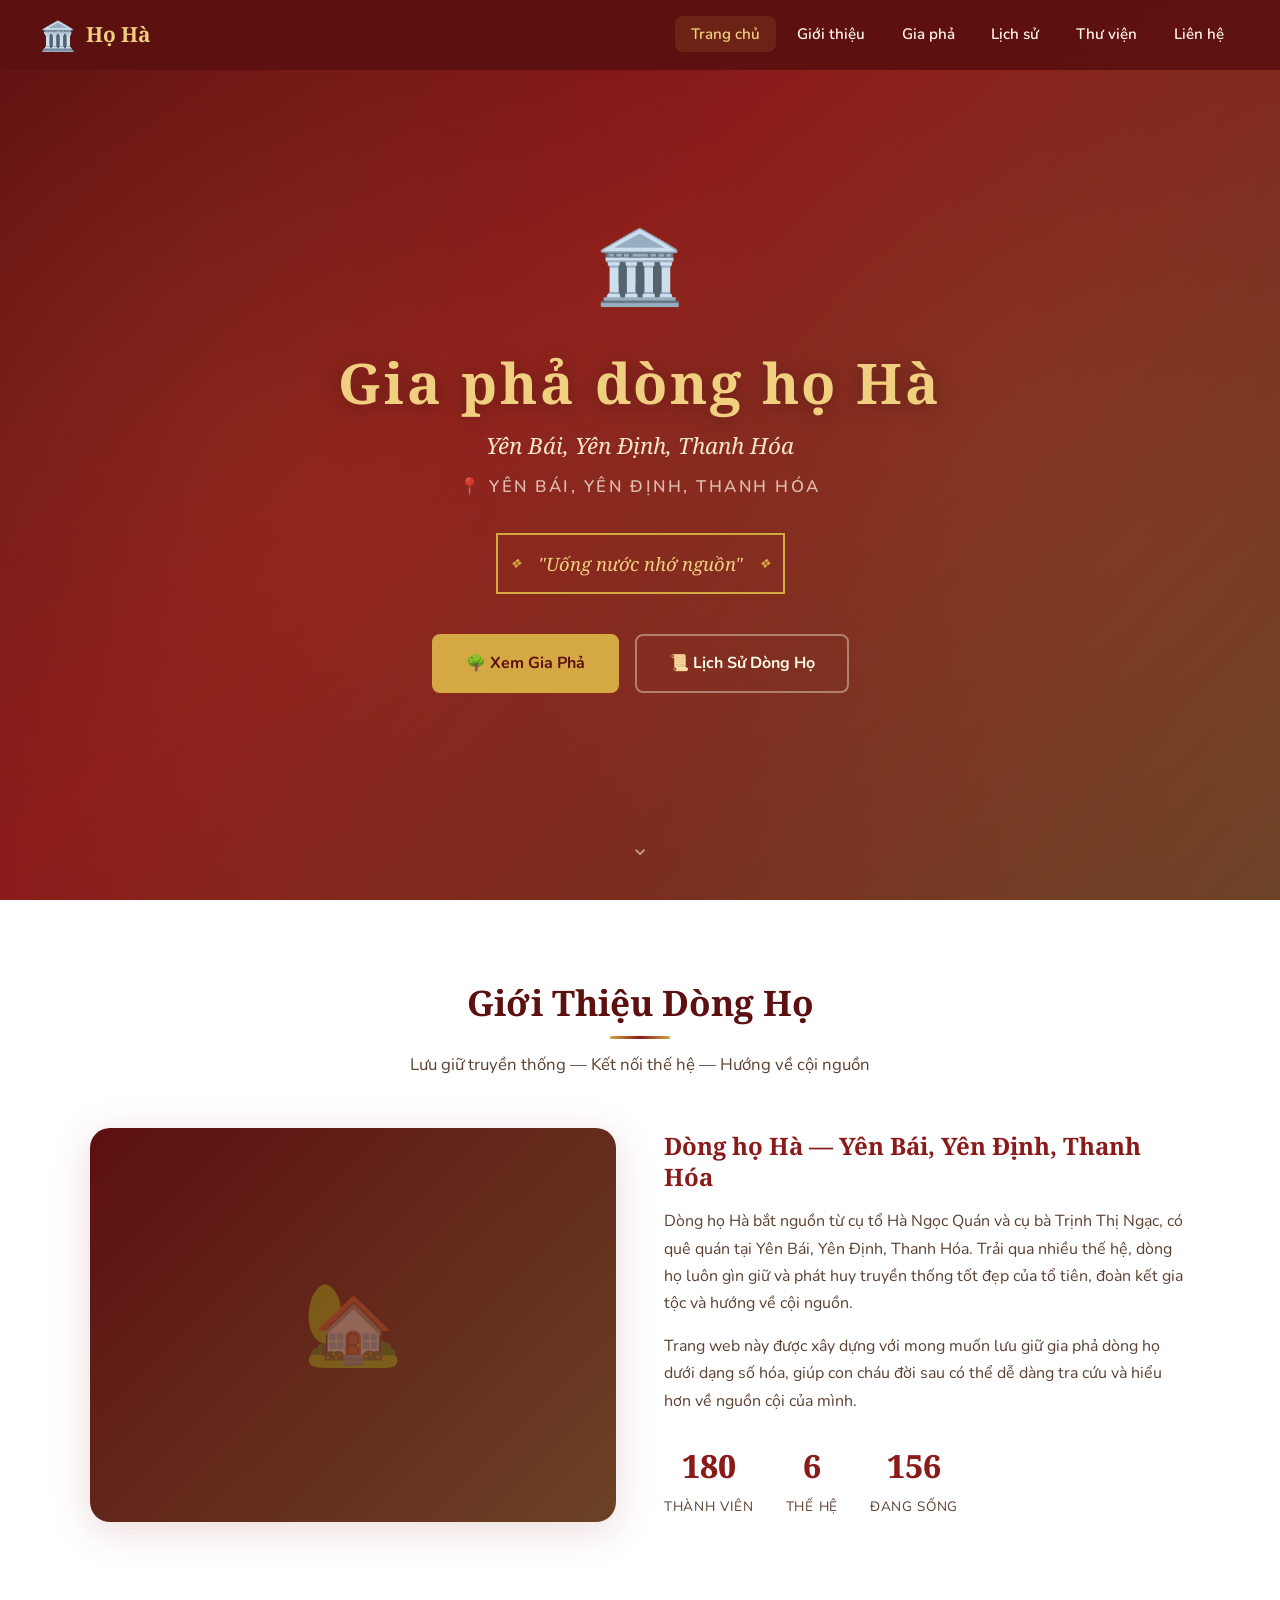
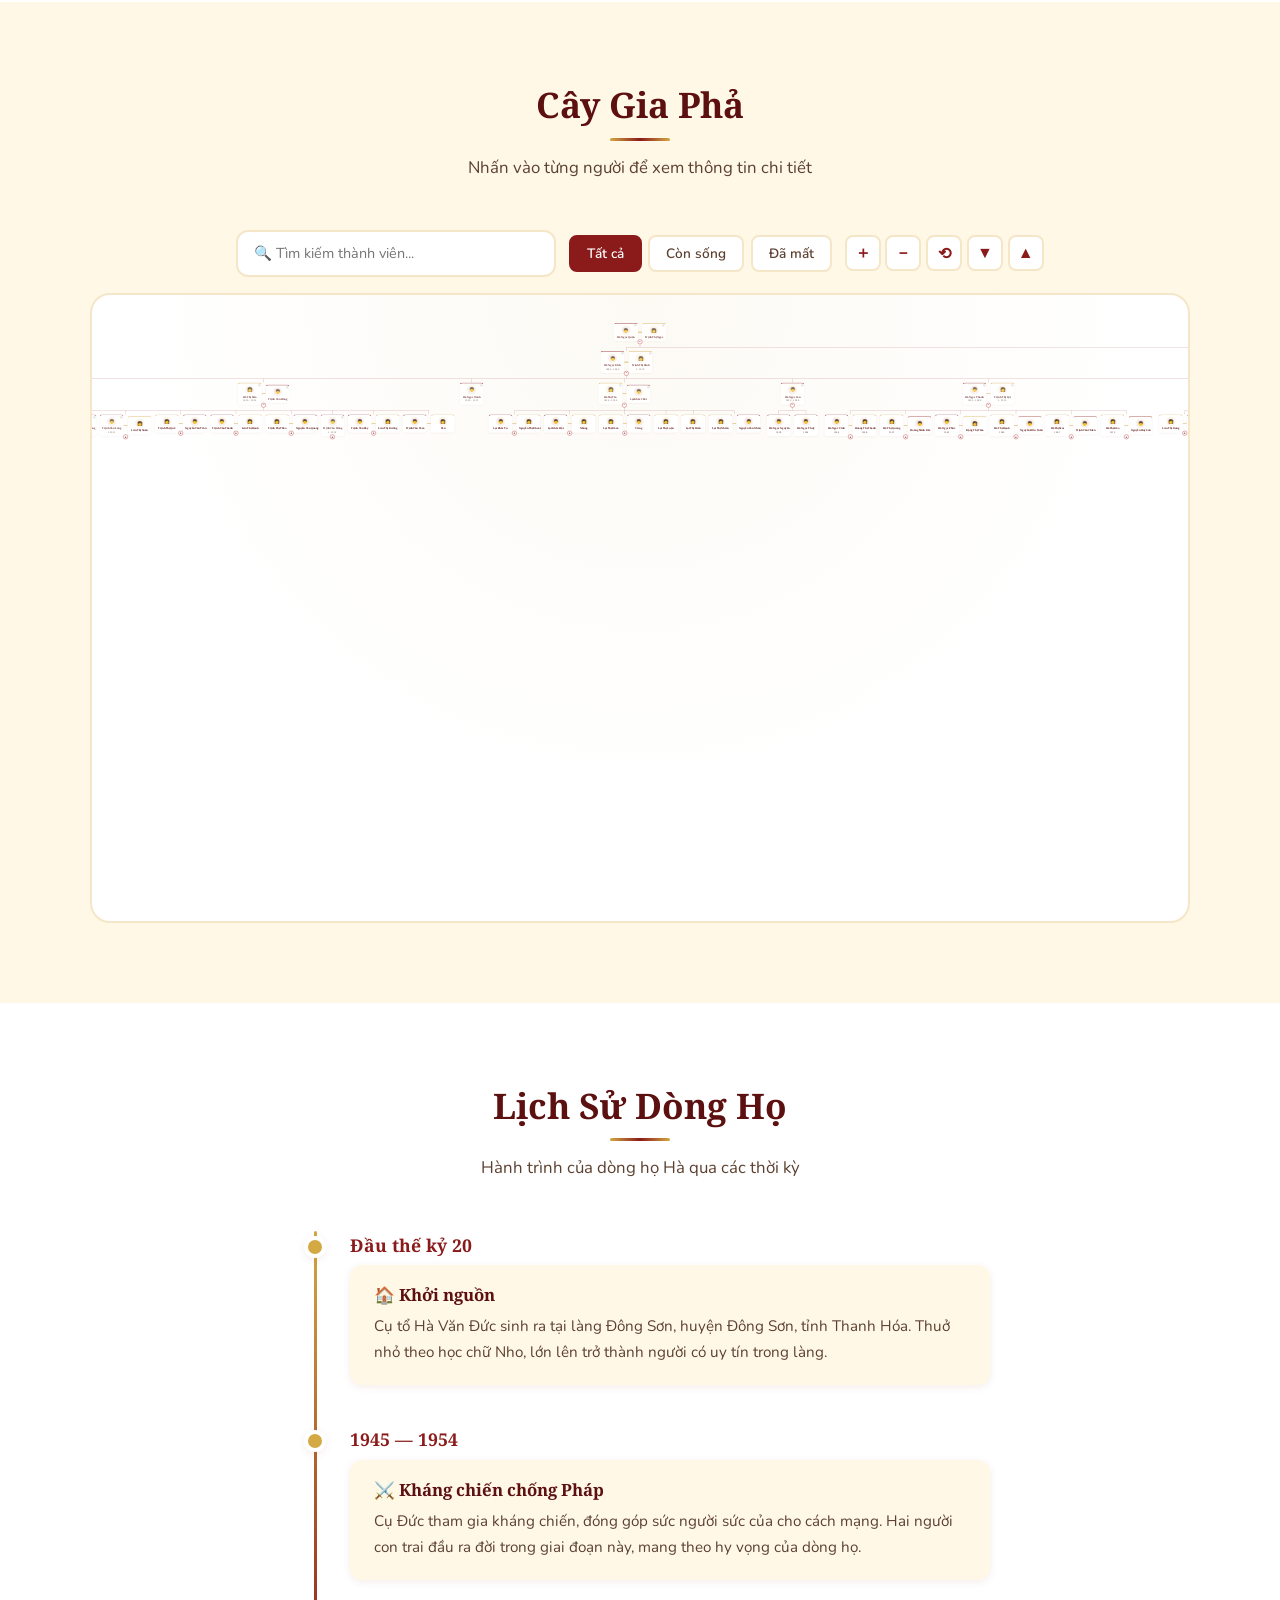
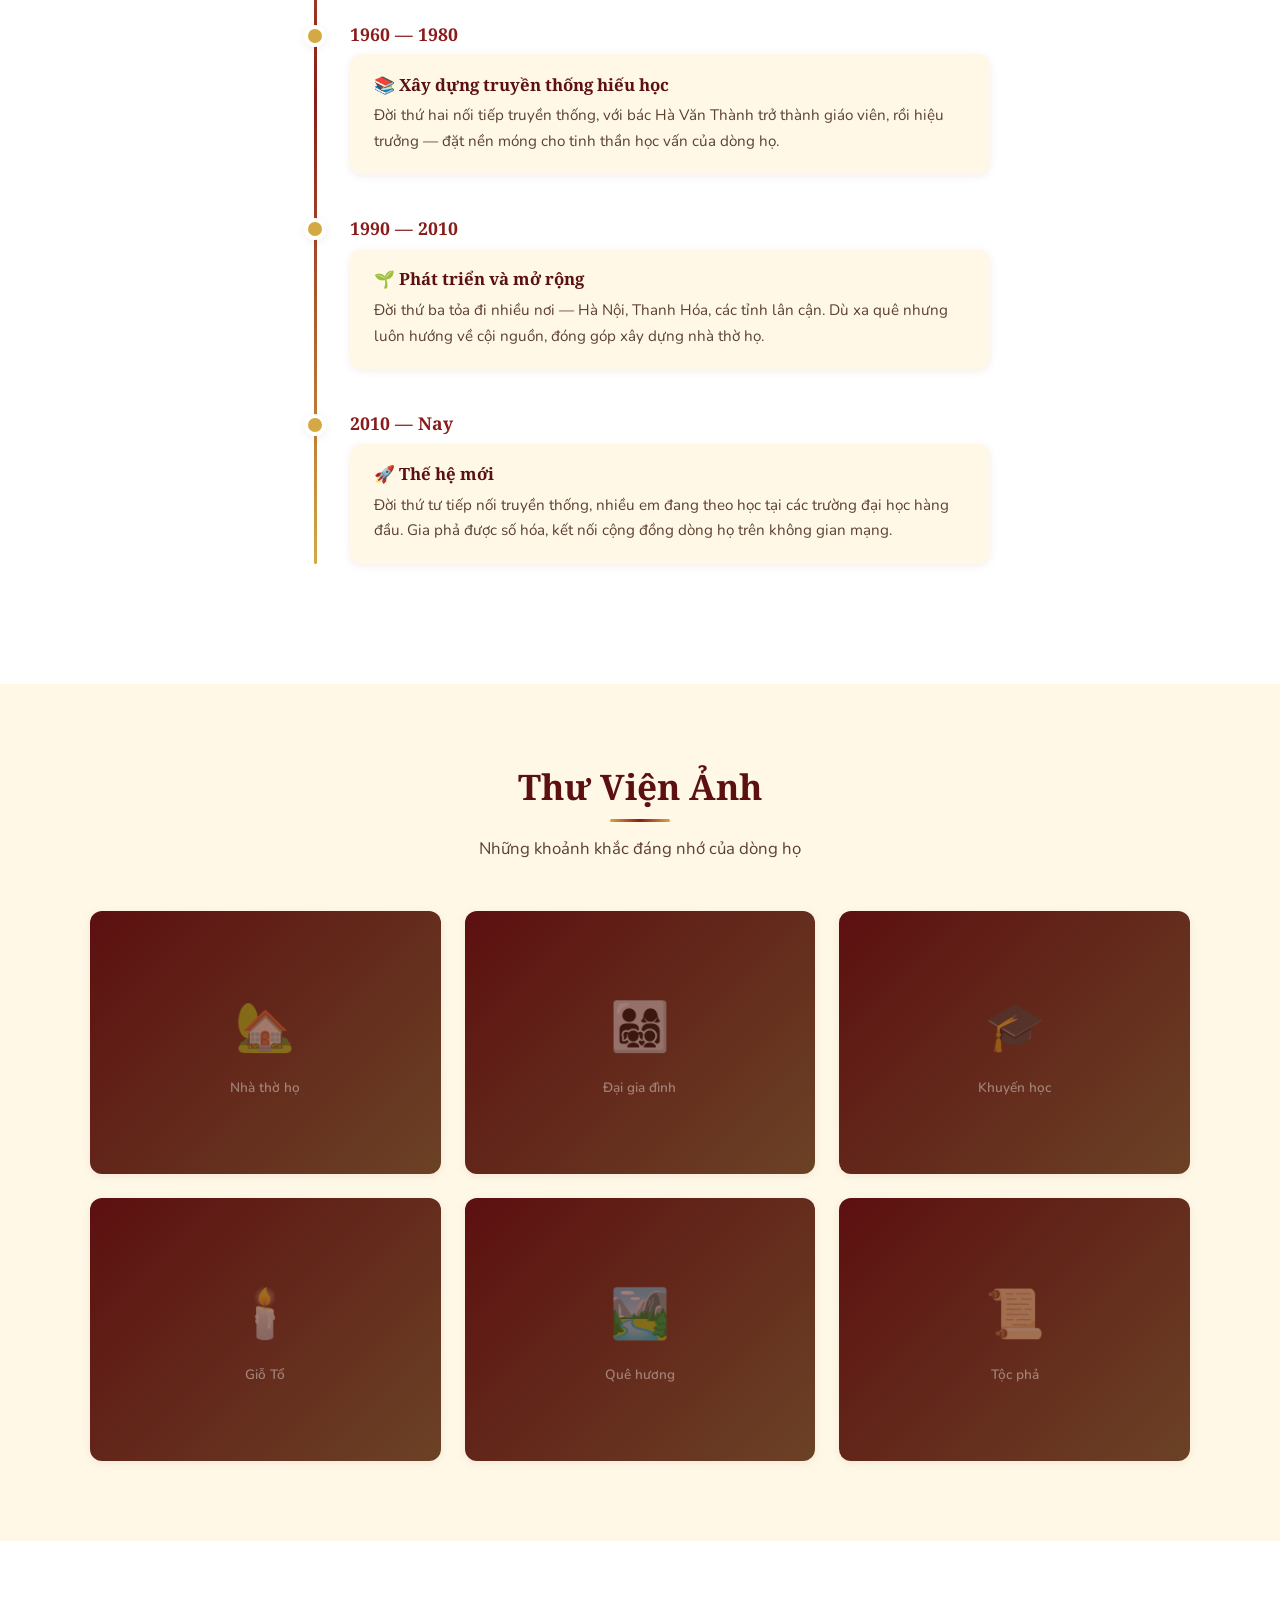
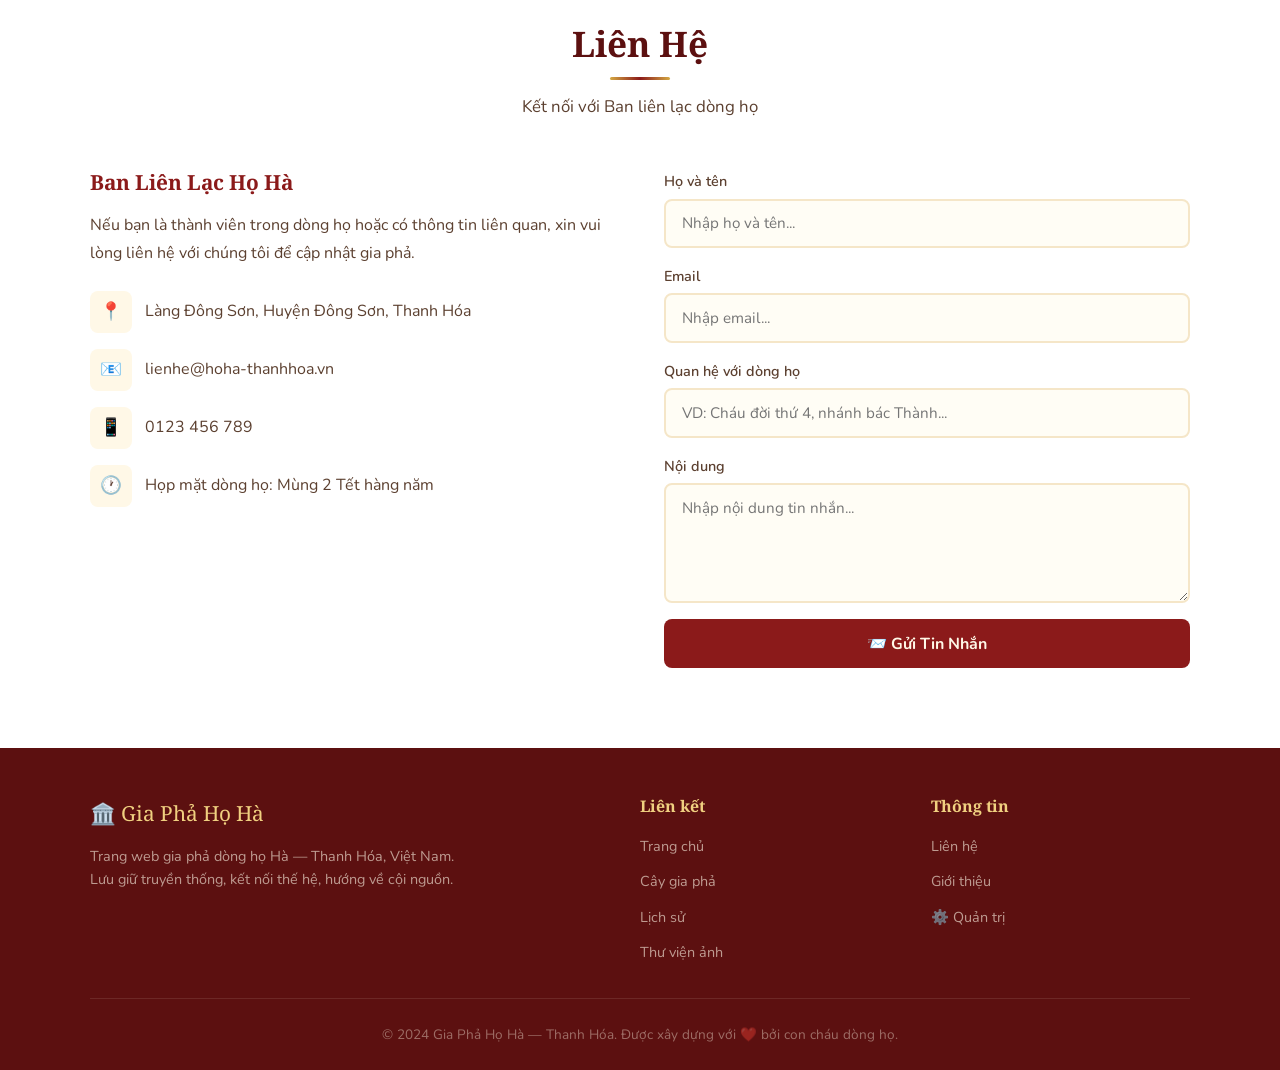
<file: index.html>
<!DOCTYPE html>
<html lang="vi">
<head>
  <meta charset="UTF-8">
  <meta name="viewport" content="width=device-width, initial-scale=1.0">
  <meta name="description" content="Gia phả dòng họ Hà - Thanh Hóa, Việt Nam. Trang web lưu giữ và tôn vinh truyền thống gia tộc qua nhiều thế hệ.">
  <meta name="keywords" content="gia phả, họ Hà, Thanh Hóa, dòng họ, family tree, genealogy, Việt Nam">
  <meta name="author" content="Dòng họ Hà - Thanh Hóa">

  <!-- Open Graph -->
  <meta property="og:title" content="Gia Phả Họ Hà — Thanh Hóa, Việt Nam">
  <meta property="og:description" content="Trang web gia phả dòng họ Hà - Thanh Hóa. Lưu giữ truyền thống, kết nối thế hệ.">
  <meta property="og:type" content="website">
  <meta property="og:locale" content="vi_VN">
  <meta property="og:image" content="https://via.placeholder.com/1200x630/8B1A1A/F0D080?text=Gia+Ph%E1%BA%A3+H%E1%BB%8D+H%C3%A0">
  
  <!-- Favicon -->
  <link rel="icon" href="data:image/svg+xml,<svg xmlns='http://www.w3.org/2000/svg' viewBox='0 0 100 100'><text y='.9em' font-size='90'>🏛️</text></svg>">
  
  <!-- Google Fonts -->
  <link rel="preconnect" href="https://fonts.googleapis.com">
  <link rel="preconnect" href="https://fonts.gstatic.com" crossorigin>
  <link href="https://fonts.googleapis.com/css2?family=Noto+Serif:ital,wght@0,400;0,700;1,400&family=Nunito:wght@400;600;700;800&family=Playfair+Display:ital,wght@0,700;1,400&display=swap" rel="stylesheet">
  
  <!-- Styles -->
  <link rel="stylesheet" href="styles.css">

  <title>Gia phả dòng họ Hà — Yên Bái, Yên Định, Thanh Hóa</title>
</head>
<body>

  <!-- ========== NAVIGATION ========== -->
  <nav class="navbar">
    <div class="nav-container">
      <a href="#" class="nav-logo">
        <span class="logo-icon">🏛️</span>
        <span>Họ Hà</span>
      </a>
      <ul class="nav-links">
        <li><a href="#trang-chu" class="active">Trang chủ</a></li>
        <li><a href="#gioi-thieu">Giới thiệu</a></li>
        <li><a href="#gia-pha">Gia phả</a></li>
        <li><a href="#lich-su">Lịch sử</a></li>
        <li><a href="#thu-vien">Thư viện</a></li>
        <li><a href="#lien-he">Liên hệ</a></li>
      </ul>
      <button class="nav-toggle" aria-label="Menu">
        <span></span>
        <span></span>
        <span></span>
      </button>
    </div>
  </nav>

  <!-- ========== HERO ========== -->
  <section class="hero" id="trang-chu">
    <div class="hero-pattern"></div>
    <div class="hero-content">
      <div class="hero-emblem">🏛️</div>
      <h1>Gia phả dòng họ Hà</h1>
      <p class="subtitle">Yên Bái, Yên Định, Thanh Hóa</p>
      <p class="location">📍 Yên Bái, Yên Định, Thanh Hóa</p>
      <div class="hero-motto">"Uống nước nhớ nguồn"</div>
      <div class="hero-cta">
        <a href="#gia-pha" class="btn btn-primary">🌳 Xem Gia Phả</a>
        <a href="#lich-su" class="btn btn-outline">📜 Lịch Sử Dòng Họ</a>
      </div>
    </div>
    <div class="scroll-indicator">⌄</div>
  </section>

  <!-- ========== ABOUT ========== -->
  <section id="gioi-thieu">
    <div class="container">
      <div class="section-title reveal">
        <h2>Giới Thiệu Dòng Họ</h2>
        <p>Lưu giữ truyền thống — Kết nối thế hệ — Hướng về cội nguồn</p>
      </div>
      
      <div class="about-grid reveal">
        <div class="about-image">
          <span class="placeholder-icon">🏡</span>
        </div>
        <div class="about-text">
          <h3>Dòng họ Hà — Yên Bái, Yên Định, Thanh Hóa</h3>
          <p>
            Dòng họ Hà bắt nguồn từ cụ tổ Hà Ngọc Quán và cụ bà Trịnh Thị Ngạc, có quê quán tại Yên Bái, 
            Yên Định, Thanh Hóa. Trải qua nhiều thế hệ, dòng họ luôn gìn giữ và phát huy truyền thống 
            tốt đẹp của tổ tiên, đoàn kết gia tộc và hướng về cội nguồn.
          </p>
          <p>
            Trang web này được xây dựng với mong muốn lưu giữ gia phả dòng họ dưới dạng số hóa, 
            giúp con cháu đời sau có thể dễ dàng tra cứu và hiểu hơn về nguồn cội của mình.
          </p>
          <div class="stats-row">
            <div class="stat-item">
              <span class="stat-number">0</span>
              <span class="stat-label">Thành viên</span>
            </div>
            <div class="stat-item">
              <span class="stat-number">0</span>
              <span class="stat-label">Thế hệ</span>
            </div>
            <div class="stat-item">
              <span class="stat-number">0</span>
              <span class="stat-label">Đang sống</span>
            </div>
          </div>
        </div>
      </div>
    </div>
  </section>

  <!-- ========== FAMILY TREE ========== -->
  <section id="gia-pha">
    <div class="container">
      <div class="section-title reveal">
        <h2>Cây Gia Phả</h2>
        <p>Nhấn vào từng người để xem thông tin chi tiết</p>
      </div>
      
      <!-- Thanh công cụ tìm kiếm và điều khiển cây -->
      <div class="tree-controls reveal">
        <div class="search-container">
          <input type="text" id="member-search" placeholder="🔍 Tìm kiếm thành viên..." />
          <div id="search-results" class="search-results"></div>
        </div>
        <div class="filter-buttons">
          <button class="filter-btn active" data-filter="all">Tất cả</button>
          <button class="filter-btn" data-filter="living">Còn sống</button>
          <button class="filter-btn" data-filter="deceased">Đã mất</button>
        </div>
        <div class="zoom-controls">
          <button class="zoom-btn" id="zoom-in" title="Phóng to">＋</button>
          <button class="zoom-btn" id="zoom-out" title="Thu nhỏ">－</button>
          <button class="zoom-btn" id="zoom-reset" title="Về mặc định">⟲</button>
          <button class="zoom-btn" id="expand-all" title="Mở tất cả nhánh">▼</button>
          <button class="zoom-btn" id="collapse-all" title="Thu gọn tất cả">▲</button>
        </div>
      </div>

      <!-- Khung chứa cây gia phả — hỗ trợ zoom/pan -->
      <div class="tree-viewport" id="tree-viewport">
        <div class="tree-canvas" id="tree-canvas">
          <div id="family-tree-container" class="family-tree">
            <!-- Rendered by JS -->
          </div>
        </div>
      </div>
    </div>
  </section>

  <!-- ========== HISTORY ========== -->
  <section id="lich-su">
    <div class="container">
      <div class="section-title reveal">
        <h2>Lịch Sử Dòng Họ</h2>
        <p>Hành trình của dòng họ Hà qua các thời kỳ</p>
      </div>

      <div class="history-timeline reveal">
        <div class="timeline-item">
          <div class="timeline-dot"></div>
          <div class="timeline-year">Đầu thế kỷ 20</div>
          <div class="timeline-content">
            <h4>🏠 Khởi nguồn</h4>
            <p>Cụ tổ Hà Văn Đức sinh ra tại làng Đông Sơn, huyện Đông Sơn, tỉnh Thanh Hóa. 
               Thuở nhỏ theo học chữ Nho, lớn lên trở thành người có uy tín trong làng.</p>
          </div>
        </div>

        <div class="timeline-item">
          <div class="timeline-dot"></div>
          <div class="timeline-year">1945 — 1954</div>
          <div class="timeline-content">
            <h4>⚔️ Kháng chiến chống Pháp</h4>
            <p>Cụ Đức tham gia kháng chiến, đóng góp sức người sức của cho cách mạng. 
               Hai người con trai đầu ra đời trong giai đoạn này, mang theo hy vọng của dòng họ.</p>
          </div>
        </div>

        <div class="timeline-item">
          <div class="timeline-dot"></div>
          <div class="timeline-year">1960 — 1980</div>
          <div class="timeline-content">
            <h4>📚 Xây dựng truyền thống hiếu học</h4>
            <p>Đời thứ hai nối tiếp truyền thống, với bác Hà Văn Thành trở thành giáo viên, 
               rồi hiệu trưởng — đặt nền móng cho tinh thần học vấn của dòng họ.</p>
          </div>
        </div>

        <div class="timeline-item">
          <div class="timeline-dot"></div>
          <div class="timeline-year">1990 — 2010</div>
          <div class="timeline-content">
            <h4>🌱 Phát triển và mở rộng</h4>
            <p>Đời thứ ba tỏa đi nhiều nơi — Hà Nội, Thanh Hóa, các tỉnh lân cận. 
               Dù xa quê nhưng luôn hướng về cội nguồn, đóng góp xây dựng nhà thờ họ.</p>
          </div>
        </div>

        <div class="timeline-item">
          <div class="timeline-dot"></div>
          <div class="timeline-year">2010 — Nay</div>
          <div class="timeline-content">
            <h4>🚀 Thế hệ mới</h4>
            <p>Đời thứ tư tiếp nối truyền thống, nhiều em đang theo học tại các trường đại học hàng đầu. 
               Gia phả được số hóa, kết nối cộng đồng dòng họ trên không gian mạng.</p>
          </div>
        </div>
      </div>
    </div>
  </section>

  <!-- ========== GALLERY ========== -->
  <section id="thu-vien">
    <div class="container">
      <div class="section-title reveal">
        <h2>Thư Viện Ảnh</h2>
        <p>Những khoảnh khắc đáng nhớ của dòng họ</p>
      </div>

      <div class="gallery-grid reveal">
        <div class="gallery-item">
          <div class="gallery-placeholder">
            <span class="icon">🏡</span>
            <span class="label">Nhà thờ họ</span>
          </div>
          <div class="gallery-overlay">
            <span class="gallery-caption">Nhà thờ họ Hà — Thanh Hóa</span>
          </div>
        </div>
        <div class="gallery-item">
          <div class="gallery-placeholder">
            <span class="icon">👨‍👩‍👧‍👦</span>
            <span class="label">Đại gia đình</span>
          </div>
          <div class="gallery-overlay">
            <span class="gallery-caption">Họp mặt dòng họ Xuân 2024</span>
          </div>
        </div>
        <div class="gallery-item">
          <div class="gallery-placeholder">
            <span class="icon">🎓</span>
            <span class="label">Khuyến học</span>
          </div>
          <div class="gallery-overlay">
            <span class="gallery-caption">Lễ trao học bổng khuyến học</span>
          </div>
        </div>
        <div class="gallery-item">
          <div class="gallery-placeholder">
            <span class="icon">🕯️</span>
            <span class="label">Giỗ Tổ</span>
          </div>
          <div class="gallery-overlay">
            <span class="gallery-caption">Lễ Giỗ Tổ hằng năm</span>
          </div>
        </div>
        <div class="gallery-item">
          <div class="gallery-placeholder">
            <span class="icon">🏞️</span>
            <span class="label">Quê hương</span>
          </div>
          <div class="gallery-overlay">
            <span class="gallery-caption">Cảnh đẹp quê nhà Đông Sơn</span>
          </div>
        </div>
        <div class="gallery-item">
          <div class="gallery-placeholder">
            <span class="icon">📜</span>
            <span class="label">Tộc phả</span>
          </div>
          <div class="gallery-overlay">
            <span class="gallery-caption">Tộc phả cổ dòng họ Hà</span>
          </div>
        </div>
      </div>
    </div>
  </section>

  <!-- ========== CONTACT ========== -->
  <section id="lien-he">
    <div class="container">
      <div class="section-title reveal">
        <h2>Liên Hệ</h2>
        <p>Kết nối với Ban liên lạc dòng họ</p>
      </div>

      <div class="contact-grid reveal">
        <div class="contact-info">
          <h3>Ban Liên Lạc Họ Hà</h3>
          <p>
            Nếu bạn là thành viên trong dòng họ hoặc có thông tin liên quan, 
            xin vui lòng liên hệ với chúng tôi để cập nhật gia phả.
          </p>
          <ul class="contact-list">
            <li>
              <span class="icon">📍</span>
              <span>Làng Đông Sơn, Huyện Đông Sơn, Thanh Hóa</span>
            </li>
            <li>
              <span class="icon">📧</span>
              <span>lienhe@hoha-thanhhoa.vn</span>
            </li>
            <li>
              <span class="icon">📱</span>
              <span>0123 456 789</span>
            </li>
            <li>
              <span class="icon">🕐</span>
              <span>Họp mặt dòng họ: Mùng 2 Tết hàng năm</span>
            </li>
          </ul>
        </div>

        <form id="contact-form" class="contact-form">
          <div class="form-group">
            <label for="name">Họ và tên</label>
            <input type="text" id="name" name="name" placeholder="Nhập họ và tên..." required>
          </div>
          <div class="form-group">
            <label for="email">Email</label>
            <input type="email" id="email" name="email" placeholder="Nhập email..." required>
          </div>
          <div class="form-group">
            <label for="relation">Quan hệ với dòng họ</label>
            <input type="text" id="relation" name="relation" placeholder="VD: Cháu đời thứ 4, nhánh bác Thành...">
          </div>
          <div class="form-group">
            <label for="message">Nội dung</label>
            <textarea id="message" name="message" placeholder="Nhập nội dung tin nhắn..." required></textarea>
          </div>
          <button type="submit" class="form-submit">📨 Gửi Tin Nhắn</button>
        </form>
      </div>
    </div>
  </section>

  <!-- ========== FOOTER ========== -->
  <footer class="footer">
    <div class="footer-content">
      <div class="footer-brand">
        <div class="footer-logo">🏛️ Gia Phả Họ Hà</div>
        <p>
          Trang web gia phả dòng họ Hà — Thanh Hóa, Việt Nam.<br>
          Lưu giữ truyền thống, kết nối thế hệ, hướng về cội nguồn.
        </p>
      </div>
      <div>
        <h4>Liên kết</h4>
        <ul class="footer-links">
          <li><a href="#trang-chu">Trang chủ</a></li>
          <li><a href="#gia-pha">Cây gia phả</a></li>
          <li><a href="#lich-su">Lịch sử</a></li>
          <li><a href="#thu-vien">Thư viện ảnh</a></li>
        </ul>
      </div>
      <div>
        <h4>Thông tin</h4>
        <ul class="footer-links">
          <li><a href="#lien-he">Liên hệ</a></li>
          <li><a href="#gioi-thieu">Giới thiệu</a></li>
          <li><a href="admin.html">⚙️ Quản trị</a></li>
        </ul>
      </div>
    </div>
    <div class="footer-bottom">
      <p>© 2024 Gia Phả Họ Hà — Thanh Hóa. Được xây dựng với ❤️ bởi con cháu dòng họ.</p>
    </div>
  </footer>

  <!-- ========== MODAL ========== -->
  <!-- Modal rendered dynamically by JS -->

  <!-- ========== BACK TO TOP ========== -->
  <button class="back-to-top" aria-label="Về đầu trang">↑</button>

  <!-- ========== SCRIPTS ========== -->
  <script src="script.js"></script>
</body>
</html>
</file>
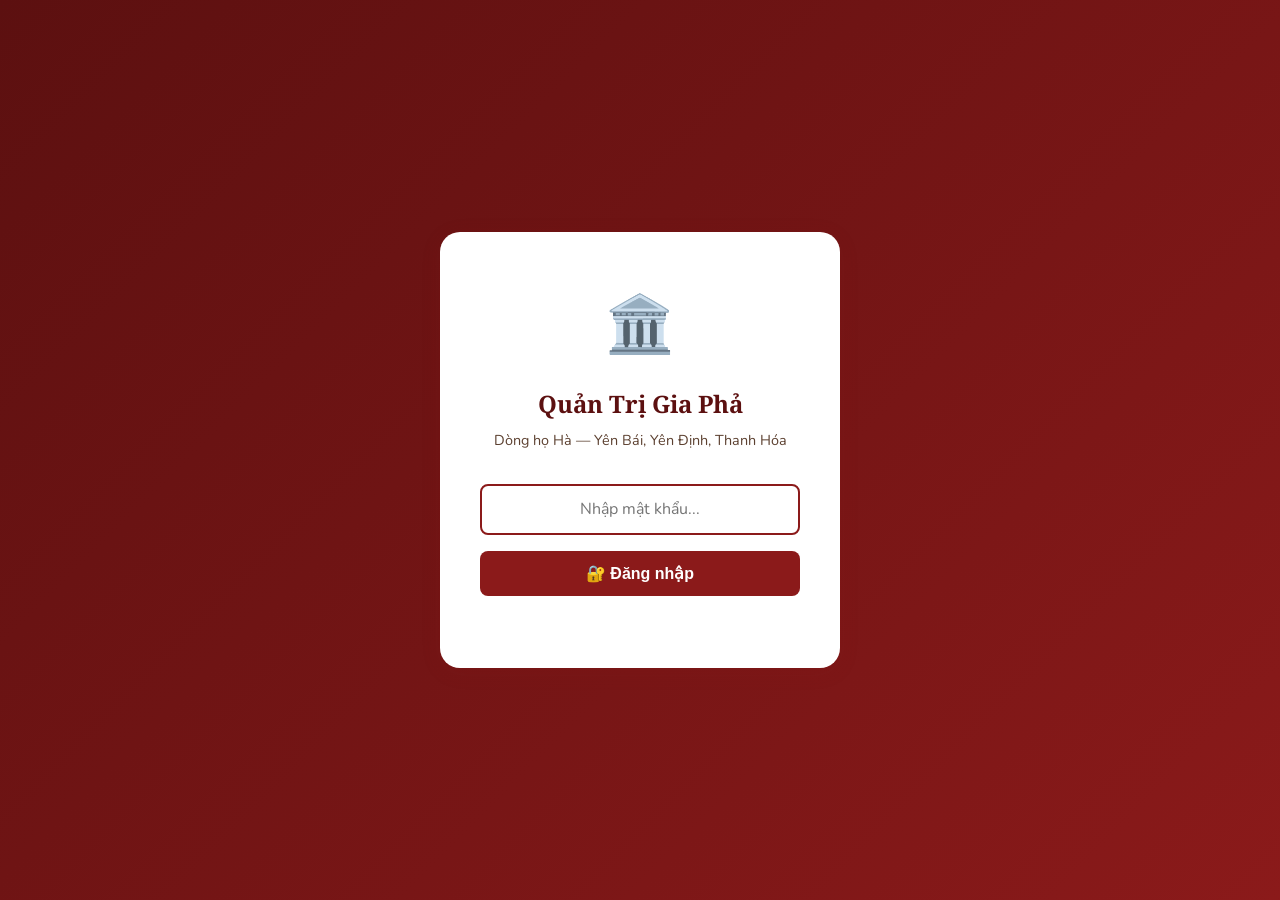
<file: admin.html>
<!DOCTYPE html>
<html lang="vi">
<head>
  <meta charset="UTF-8">
  <meta name="viewport" content="width=device-width, initial-scale=1.0">
  <title>Quản trị Gia Phả Họ Hà</title>
  
  <!-- Google Fonts -->
  <link rel="preconnect" href="https://fonts.googleapis.com">
  <link rel="preconnect" href="https://fonts.gstatic.com" crossorigin>
  <link href="https://fonts.googleapis.com/css2?family=Noto+Serif:wght@400;700&family=Nunito:wght@400;600;700;800&display=swap" rel="stylesheet">
  
  <!-- Favicon -->
  <link rel="icon" href="data:image/svg+xml,<svg xmlns='http://www.w3.org/2000/svg' viewBox='0 0 100 100'><text y='.9em' font-size='90'>⚙️</text></svg>">
  
  <link rel="stylesheet" href="admin.css">
</head>
<body>

  <!-- ========== ĐĂNG NHẬP ========== -->
  <div id="login-screen" class="login-screen">
    <div class="login-card">
      <div class="login-icon">🏛️</div>
      <h1>Quản Trị Gia Phả</h1>
      <p>Dòng họ Hà — Yên Bái, Yên Định, Thanh Hóa</p>
      <form id="login-form">
        <input type="password" id="login-password" placeholder="Nhập mật khẩu..." autocomplete="off" autofocus>
        <button type="submit">🔐 Đăng nhập</button>
        <p class="login-error" id="login-error"></p>
      </form>
    </div>
  </div>

  <!-- ========== ADMIN PANEL ========== -->
  <div id="admin-panel" class="admin-panel" style="display:none;">

    <!-- Header -->
    <header class="admin-header">
      <div class="admin-header-inner">
        <a href="index.html" class="admin-logo">🏛️ Họ Hà</a>
        <h2>⚙️ Quản Trị Gia Phả</h2>
        <div class="admin-actions">
          <button id="btn-import" class="abtn" title="Import JSON">📥 Import</button>
          <button id="btn-export" class="abtn abtn-primary" title="Export JSON">📤 Export JSON</button>
          <button id="btn-logout" class="abtn abtn-danger" title="Đăng xuất">🚪</button>
        </div>
      </div>
    </header>

    <!-- Toolbar -->
    <div class="admin-toolbar">
      <input type="text" id="admin-search" placeholder="🔍 Tìm kiếm thành viên...">
      <button id="btn-add" class="abtn abtn-success">➕ Thêm thành viên</button>
      <div class="admin-stats" id="admin-stats"></div>
    </div>

    <!-- Bảng thành viên -->
    <div class="admin-table-wrap">
      <table class="admin-table" id="members-table">
        <thead>
          <tr>
            <th>ID</th>
            <th>Tên</th>
            <th>Giới tính</th>
            <th>Năm sinh</th>
            <th>Năm mất</th>
            <th>Cha</th>
            <th>Mẹ</th>
            <th>Vợ/Chồng</th>
            <th>Quê quán</th>
            <th>Hành động</th>
          </tr>
        </thead>
        <tbody id="members-tbody"></tbody>
      </table>
    </div>

    <!-- Hướng dẫn -->
    <div class="admin-guide">
      <h4>📖 Hướng dẫn sử dụng</h4>
      <ul>
        <li><strong>Thêm/Sửa/Xóa</strong> thành viên trực tiếp trên giao diện.</li>
        <li>Thay đổi được lưu tạm trong trình duyệt (localStorage).</li>
        <li>Nhấn <strong>"Export JSON"</strong> để tải file <code>family.json</code> đã chỉnh sửa.</li>
        <li>Upload file vào thư mục <code>data/</code> trên repo GitHub để cập nhật website.</li>
        <li>Nhấn <strong>"Import JSON"</strong> để tải dữ liệu từ file JSON khác.</li>
        <li>Để xóa dữ liệu tạm (quay về bản gốc), xóa localStorage trong DevTools.</li>
      </ul>
    </div>
  </div>

  <!-- ========== MODAL THÊM/SỬA ========== -->
  <div class="admin-modal-overlay" id="member-modal" style="display:none;">
    <div class="admin-modal">
      <div class="admin-modal-header">
        <h3 id="modal-title">Thêm thành viên</h3>
        <button class="modal-close-btn" id="modal-close">&times;</button>
      </div>
      <form id="member-form" class="member-form">
        <div class="form-row">
          <div class="form-field">
            <label for="f-id">ID (duy nhất, viết thường, không dấu)</label>
            <input type="text" id="f-id" name="id" required pattern="[a-z0-9_]+" placeholder="vd: nguyen_van_a">
          </div>
          <div class="form-field">
            <label for="f-name">Họ và tên *</label>
            <input type="text" id="f-name" name="name" required placeholder="Nguyễn Văn A">
          </div>
        </div>

        <div class="form-row">
          <div class="form-field">
            <label for="f-gender">Giới tính *</label>
            <select id="f-gender" name="gender" required>
              <option value="Male">Nam</option>
              <option value="Female">Nữ</option>
            </select>
          </div>
          <div class="form-field">
            <label for="f-birthYear">Năm sinh</label>
            <input type="text" id="f-birthYear" name="birthYear" placeholder="1990">
          </div>
          <div class="form-field">
            <label for="f-deathYear">Năm mất</label>
            <input type="text" id="f-deathYear" name="deathYear" placeholder="Để trống nếu còn sống">
          </div>
        </div>

        <div class="form-row">
          <div class="form-field">
            <label for="f-fatherId">Cha (chọn)</label>
            <select id="f-fatherId" name="fatherId">
              <option value="">— Không —</option>
            </select>
          </div>
          <div class="form-field">
            <label for="f-motherId">Mẹ (chọn)</label>
            <select id="f-motherId" name="motherId">
              <option value="">— Không —</option>
            </select>
          </div>
          <div class="form-field">
            <label for="f-spouseId">Vợ/Chồng (chọn)</label>
            <select id="f-spouseId" name="spouseId">
              <option value="">— Không —</option>
            </select>
          </div>
        </div>

        <div class="form-row">
          <div class="form-field">
            <label for="f-hometown">Quê quán</label>
            <input type="text" id="f-hometown" name="hometown" placeholder="Yên Bái, Yên Định, Thanh Hóa">
          </div>
          <div class="form-field">
            <label for="f-photoUrl">URL ảnh</label>
            <input type="text" id="f-photoUrl" name="photoUrl" placeholder="https://...">
          </div>
        </div>

        <div class="form-field">
          <label for="f-bio">Tiểu sử</label>
          <textarea id="f-bio" name="bio" rows="3" placeholder="Ghi chú về thành viên..."></textarea>
        </div>

        <div class="form-row">
          <div class="form-field">
            <label>
              <input type="checkbox" id="f-isDeceased" name="isDeceased">
              Đã mất
            </label>
          </div>
        </div>

        <div class="form-actions">
          <button type="button" id="form-cancel" class="abtn">Hủy</button>
          <button type="submit" class="abtn abtn-primary" id="form-save">💾 Lưu</button>
        </div>
      </form>
    </div>
  </div>

  <!-- Hidden file input for import -->
  <input type="file" id="import-file" accept=".json" style="display:none">

  <script src="admin.js"></script>
</body>
</html>
</file>
<file: styles.css>
/* ============================================
   GIA PHẢ HỌ HÀ - THANH HÓA
   Vietnamese Family Genealogy Website
   ============================================ */

/* --- CSS Variables --- */
:root {
  --color-primary: #8B1A1A;
  --color-primary-dark: #5C1010;
  --color-primary-light: #B33A3A;
  --color-gold: #D4A843;
  --color-gold-light: #F0D080;
  --color-gold-dark: #A07820;
  --color-earth: #6B4226;
  --color-earth-light: #8B6242;
  --color-cream: #FFF8E7;
  --color-cream-dark: #F5E6C8;
  --color-text: #2C1810;
  --color-text-light: #5C4030;
  --color-white: #FFFFFF;
  --color-bg: #FFFDF5;
  --shadow-sm: 0 2px 8px rgba(139, 26, 26, 0.08);
  --shadow-md: 0 4px 20px rgba(139, 26, 26, 0.12);
  --shadow-lg: 0 8px 40px rgba(139, 26, 26, 0.16);
  --radius-sm: 8px;
  --radius-md: 12px;
  --radius-lg: 20px;
  --transition: 0.3s cubic-bezier(0.4, 0, 0.2, 1);
  --font-serif: 'Noto Serif', 'Playfair Display', Georgia, serif;
  --font-sans: 'Nunito', 'Segoe UI', sans-serif;
}

/* --- Reset & Base --- */
*, *::before, *::after {
  box-sizing: border-box;
  margin: 0;
  padding: 0;
}

html {
  scroll-behavior: smooth;
  scroll-padding-top: 80px;
}

body {
  font-family: var(--font-sans);
  color: var(--color-text);
  background: var(--color-bg);
  line-height: 1.7;
  -webkit-font-smoothing: antialiased;
  overflow-x: hidden;
}

img {
  max-width: 100%;
  display: block;
}

a {
  color: var(--color-primary);
  text-decoration: none;
  transition: color var(--transition);
}

a:hover {
  color: var(--color-gold-dark);
}

/* --- Typography --- */
h1, h2, h3, h4 {
  font-family: var(--font-serif);
  color: var(--color-primary-dark);
  line-height: 1.3;
}

.section-title {
  text-align: center;
  margin-bottom: 3rem;
}

.section-title h2 {
  font-size: 2.2rem;
  position: relative;
  display: inline-block;
  padding-bottom: 0.8rem;
}

.section-title h2::after {
  content: '';
  position: absolute;
  bottom: 0;
  left: 50%;
  transform: translateX(-50%);
  width: 60px;
  height: 3px;
  background: linear-gradient(90deg, var(--color-gold), var(--color-primary), var(--color-gold));
  border-radius: 2px;
}

.section-title p {
  color: var(--color-text-light);
  font-size: 1.05rem;
  margin-top: 0.8rem;
}

/* --- Decorative Elements --- */
.ornament {
  display: block;
  text-align: center;
  font-size: 1.5rem;
  color: var(--color-gold);
  margin: 1rem 0;
  letter-spacing: 0.5em;
}

/* --- Navigation --- */
.navbar {
  position: fixed;
  top: 0;
  left: 0;
  right: 0;
  z-index: 1000;
  background: rgba(92, 16, 16, 0.95);
  backdrop-filter: blur(10px);
  padding: 0 2rem;
  transition: all var(--transition);
}

.navbar.scrolled {
  box-shadow: var(--shadow-md);
  padding: 0 2rem;
}

.nav-container {
  max-width: 1200px;
  margin: 0 auto;
  display: flex;
  align-items: center;
  justify-content: space-between;
  height: 70px;
}

.nav-logo {
  display: flex;
  align-items: center;
  gap: 0.6rem;
  color: var(--color-gold-light);
  font-family: var(--font-serif);
  font-size: 1.3rem;
  font-weight: 700;
}

.nav-logo .logo-icon {
  font-size: 1.8rem;
}

.nav-links {
  display: flex;
  list-style: none;
  gap: 0.3rem;
}

.nav-links a {
  color: var(--color-cream);
  padding: 0.5rem 1rem;
  border-radius: var(--radius-sm);
  font-size: 0.95rem;
  font-weight: 600;
  transition: all var(--transition);
  position: relative;
}

.nav-links a:hover,
.nav-links a.active {
  color: var(--color-gold-light);
  background: rgba(212, 168, 67, 0.12);
}

.nav-toggle {
  display: none;
  flex-direction: column;
  gap: 5px;
  cursor: pointer;
  padding: 5px;
  background: none;
  border: none;
}

.nav-toggle span {
  display: block;
  width: 26px;
  height: 2.5px;
  background: var(--color-gold-light);
  border-radius: 2px;
  transition: all var(--transition);
}

/* --- Hero Section --- */
.hero {
  min-height: 100vh;
  display: flex;
  align-items: center;
  justify-content: center;
  text-align: center;
  position: relative;
  overflow: hidden;
  background: linear-gradient(135deg, var(--color-primary-dark) 0%, var(--color-primary) 40%, var(--color-earth) 100%);
}

.hero::before {
  content: '';
  position: absolute;
  inset: 0;
  background: 
    radial-gradient(circle at 20% 50%, rgba(212, 168, 67, 0.1) 0%, transparent 50%),
    radial-gradient(circle at 80% 50%, rgba(212, 168, 67, 0.08) 0%, transparent 50%);
}

.hero-pattern {
  position: absolute;
  inset: 0;
  opacity: 0.04;
  background-image: 
    repeating-linear-gradient(0deg, transparent, transparent 50px, rgba(255,255,255,0.1) 50px, rgba(255,255,255,0.1) 51px),
    repeating-linear-gradient(90deg, transparent, transparent 50px, rgba(255,255,255,0.1) 50px, rgba(255,255,255,0.1) 51px);
}

.hero-content {
  position: relative;
  z-index: 2;
  padding: 2rem;
  animation: fadeInUp 1s ease-out;
}

.hero-emblem {
  font-size: 4.5rem;
  margin-bottom: 1rem;
  display: inline-block;
  animation: float 4s ease-in-out infinite;
}

.hero h1 {
  font-size: 3.5rem;
  color: var(--color-gold-light);
  margin-bottom: 0.5rem;
  text-shadow: 0 2px 20px rgba(0,0,0,0.3);
  letter-spacing: 0.05em;
}

.hero .subtitle {
  font-size: 1.4rem;
  color: var(--color-cream-dark);
  margin-bottom: 0.5rem;
  font-family: var(--font-serif);
  font-style: italic;
}

.hero .location {
  font-size: 1.05rem;
  color: rgba(255, 248, 231, 0.7);
  margin-bottom: 2rem;
  letter-spacing: 0.15em;
  text-transform: uppercase;
  font-weight: 600;
}

.hero-motto {
  display: inline-block;
  padding: 0.8rem 2.5rem;
  border: 2px solid var(--color-gold);
  color: var(--color-gold-light);
  font-family: var(--font-serif);
  font-size: 1.15rem;
  font-style: italic;
  margin-bottom: 2.5rem;
  position: relative;
}

.hero-motto::before,
.hero-motto::after {
  content: '❖';
  position: absolute;
  top: 50%;
  transform: translateY(-50%);
  color: var(--color-gold);
  font-size: 0.8rem;
}

.hero-motto::before { left: 0.8rem; }
.hero-motto::after { right: 0.8rem; }

.hero-cta {
  display: flex;
  gap: 1rem;
  justify-content: center;
  flex-wrap: wrap;
}

.btn {
  display: inline-flex;
  align-items: center;
  gap: 0.5rem;
  padding: 0.85rem 2rem;
  border-radius: var(--radius-sm);
  font-weight: 700;
  font-size: 1rem;
  cursor: pointer;
  transition: all var(--transition);
  border: 2px solid transparent;
}

.btn-primary {
  background: var(--color-gold);
  color: var(--color-primary-dark);
  border-color: var(--color-gold);
}

.btn-primary:hover {
  background: var(--color-gold-light);
  color: var(--color-primary-dark);
  transform: translateY(-2px);
  box-shadow: 0 4px 20px rgba(212, 168, 67, 0.4);
}

.btn-outline {
  background: transparent;
  color: var(--color-cream);
  border-color: rgba(255, 248, 231, 0.4);
}

.btn-outline:hover {
  background: rgba(255, 248, 231, 0.1);
  border-color: var(--color-cream);
  color: var(--color-cream);
  transform: translateY(-2px);
}

.scroll-indicator {
  position: absolute;
  bottom: 2rem;
  left: 50%;
  transform: translateX(-50%);
  animation: bounce 2s ease-in-out infinite;
  color: rgba(255, 248, 231, 0.5);
  font-size: 1.5rem;
}

/* --- Sections General --- */
section {
  padding: 5rem 2rem;
}

.container {
  max-width: 1100px;
  margin: 0 auto;
}

/* --- About Section --- */
#gioi-thieu {
  background: var(--color-white);
}

.about-grid {
  display: grid;
  grid-template-columns: 1fr 1fr;
  gap: 3rem;
  align-items: center;
}

.about-image {
  position: relative;
  border-radius: var(--radius-lg);
  overflow: hidden;
  aspect-ratio: 4/3;
  background: linear-gradient(135deg, var(--color-primary-dark), var(--color-earth));
  display: flex;
  align-items: center;
  justify-content: center;
  box-shadow: var(--shadow-lg);
}

.about-image .placeholder-icon {
  font-size: 5rem;
  opacity: 0.3;
}

.about-text h3 {
  font-size: 1.5rem;
  margin-bottom: 1rem;
  color: var(--color-primary);
}

.about-text p {
  margin-bottom: 1rem;
  color: var(--color-text-light);
}

.stats-row {
  display: flex;
  gap: 2rem;
  margin-top: 1.5rem;
}

.stat-item {
  text-align: center;
}

.stat-number {
  display: block;
  font-size: 2rem;
  font-weight: 800;
  color: var(--color-primary);
  font-family: var(--font-serif);
}

.stat-label {
  font-size: 0.85rem;
  color: var(--color-text-light);
  text-transform: uppercase;
  letter-spacing: 0.05em;
}

/* =============================================
   FAMILY TREE SECTION — Cây phả hệ mới
   Dùng CSS connectors + flexbox layout
   ============================================= */

#gia-pha {
  background: var(--color-cream);
  overflow: hidden;
  position: relative;
}

/* --- Thanh công cụ --- */
.tree-controls {
  display: flex;
  flex-wrap: wrap;
  align-items: center;
  justify-content: center;
  gap: 0.8rem;
  margin-bottom: 1rem;
  position: relative;
  z-index: 10;
}

.search-container {
  position: relative;
  width: 100%;
  max-width: 320px;
}

#member-search {
  width: 100%;
  padding: 0.7rem 1rem;
  border: 2px solid var(--color-cream-dark);
  border-radius: var(--radius-md);
  font-size: 0.9rem;
  font-family: var(--font-sans);
  background: var(--color-white);
  color: var(--color-text);
  transition: all var(--transition);
}

#member-search:focus {
  outline: none;
  border-color: var(--color-primary);
  box-shadow: 0 0 0 3px rgba(139, 26, 26, 0.1);
}

/* Dropdown kết quả tìm kiếm */
.search-results {
  display: none;
  position: absolute;
  top: 100%;
  left: 0;
  right: 0;
  background: var(--color-white);
  border: 2px solid var(--color-cream-dark);
  border-top: none;
  border-radius: 0 0 var(--radius-md) var(--radius-md);
  max-height: 260px;
  overflow-y: auto;
  z-index: 100;
  box-shadow: var(--shadow-md);
}

.sr-item {
  padding: 0.6rem 1rem;
  display: flex;
  align-items: center;
  gap: 0.5rem;
  cursor: pointer;
  font-size: 0.9rem;
  transition: background var(--transition);
}

.sr-item:hover {
  background: var(--color-cream);
}

.sr-dates {
  margin-left: auto;
  font-size: 0.75rem;
  color: var(--color-text-light);
}

/* --- Nút lọc --- */
.filter-buttons {
  display: flex;
  gap: 0.4rem;
  flex-wrap: wrap;
  justify-content: center;
}

.filter-btn {
  padding: 0.45rem 1rem;
  background: var(--color-white);
  border: 2px solid var(--color-cream-dark);
  border-radius: var(--radius-sm);
  cursor: pointer;
  font-weight: 600;
  color: var(--color-text-light);
  transition: all var(--transition);
  font-family: var(--font-sans);
  font-size: 0.85rem;
}

.filter-btn:hover,
.filter-btn.active {
  background: var(--color-primary);
  color: var(--color-white);
  border-color: var(--color-primary);
}

/* --- Nút zoom --- */
.zoom-controls {
  display: flex;
  gap: 0.3rem;
}

.zoom-btn {
  width: 36px;
  height: 36px;
  border: 2px solid var(--color-cream-dark);
  border-radius: var(--radius-sm);
  background: var(--color-white);
  color: var(--color-primary);
  font-size: 1rem;
  font-weight: 700;
  cursor: pointer;
  display: flex;
  align-items: center;
  justify-content: center;
  transition: all var(--transition);
}

.zoom-btn:hover {
  background: var(--color-primary);
  color: var(--color-white);
  border-color: var(--color-primary);
}

/* =============================================
   TREE VIEWPORT — Vùng hiển thị cây (zoom/pan)
   ============================================= */

.tree-viewport {
  position: relative;
  width: 100%;
  height: 70vh;
  min-height: 400px;
  overflow: hidden;
  border: 2px solid var(--color-cream-dark);
  border-radius: var(--radius-lg);
  background: 
    radial-gradient(circle at 50% 0%, rgba(212,168,67,0.06) 0%, transparent 60%),
    var(--color-white);
  cursor: grab;
  touch-action: none;
}

.tree-canvas {
  position: absolute;
  top: 0;
  left: 0;
  transform-origin: 0 0;
  will-change: transform;
  padding: 40px 60px 60px;
}

/* =============================================
   TREE NODE — Cấu trúc mỗi nút gia phả
   ============================================= */

.ftree-node {
  display: flex;
  flex-direction: column;
  align-items: center;
  position: relative;
}

/* --- Cặp vợ chồng --- */
.ftree-couple {
  display: flex;
  align-items: center;
  position: relative;
  gap: 0;
  white-space: nowrap;
}

/* Đường nối vợ-chồng */
.ftree-spouse-link {
  width: 20px;
  height: 3px;
  background: var(--color-gold);
  border-radius: 2px;
  flex-shrink: 0;
}

/* Nút thu gọn/mở rộng */
.ftree-toggle {
  position: absolute;
  bottom: -14px;
  left: 50%;
  transform: translateX(-50%);
  width: 24px;
  height: 24px;
  border-radius: 50%;
  border: 2px solid var(--color-primary-light);
  background: var(--color-white);
  color: var(--color-primary);
  font-size: 1rem;
  font-weight: 700;
  line-height: 1;
  cursor: pointer;
  display: flex;
  align-items: center;
  justify-content: center;
  z-index: 5;
  transition: all var(--transition);
  padding: 0;
}

.ftree-toggle:hover {
  background: var(--color-primary);
  color: var(--color-white);
}

/* =============================================
   TREE CARD — Thẻ thành viên
   ============================================= */

.ftree-card {
  background: var(--color-white);
  border-radius: var(--radius-md);
  padding: 0.7rem 0.6rem 0.5rem;
  text-align: center;
  box-shadow: var(--shadow-sm);
  border: 2px solid transparent;
  transition: all var(--transition);
  width: 120px;
  position: relative;
  cursor: pointer;
  flex-shrink: 0;
}

.ftree-card:hover {
  transform: translateY(-3px);
  box-shadow: var(--shadow-md);
  border-color: var(--color-gold);
  z-index: 10;
}

.ftree-card.male {
  border-top: 3px solid var(--color-primary);
}

.ftree-card.female {
  border-top: 3px solid var(--color-gold);
}

.ftree-card.deceased {
  opacity: 0.82;
}

.ftree-card.highlighted {
  border-color: var(--color-gold) !important;
  box-shadow: 0 0 0 4px rgba(212, 168, 67, 0.4), var(--shadow-lg) !important;
  animation: pulse-highlight 1s ease-in-out 3;
}

.ftree-card.dimmed {
  opacity: 0.3;
}

@keyframes pulse-highlight {
  0%, 100% { box-shadow: 0 0 0 4px rgba(212, 168, 67, 0.4), var(--shadow-lg); }
  50% { box-shadow: 0 0 0 8px rgba(212, 168, 67, 0.2), var(--shadow-lg); }
}

/* Avatar */
.ftree-avatar {
  width: 44px;
  height: 44px;
  border-radius: 50%;
  margin: 0 auto 0.4rem;
  overflow: hidden;
  display: flex;
  align-items: center;
  justify-content: center;
  border: 2px solid var(--color-cream-dark);
}

.ftree-avatar img {
  width: 100%;
  height: 100%;
  object-fit: cover;
}

.ftree-avatar-icon {
  font-size: 1.4rem;
  line-height: 1;
}

.ftree-card.male .ftree-avatar {
  background: linear-gradient(135deg, rgba(139,26,26,0.1), rgba(139,26,26,0.05));
}

.ftree-card.female .ftree-avatar {
  background: linear-gradient(135deg, rgba(212,168,67,0.15), rgba(212,168,67,0.05));
}

/* Tên */
.ftree-name {
  font-family: var(--font-serif);
  font-size: 0.78rem;
  font-weight: 700;
  color: var(--color-primary-dark);
  line-height: 1.2;
  margin-bottom: 0.15rem;
}

/* Năm sinh — mất */
.ftree-dates {
  font-size: 0.68rem;
  color: var(--color-text-light);
}

/* Đánh dấu đã mất */
.ftree-deceased-mark {
  position: absolute;
  top: 2px;
  right: 4px;
  font-size: 0.65rem;
}

/* =============================================
   CSS CONNECTORS — Đường nối cha-mẹ-con
   ============================================= */

/* Biến màu đường nối */
:root {
  --connector-color: rgba(139, 26, 26, 0.3);
  --connector-width: 2px;
}

/* Đường thẳng đứng từ cặp vợ chồng xuống nhóm con */
.ftree-node.has-children > .ftree-couple::after {
  content: '';
  position: absolute;
  bottom: -28px;
  left: 50%;
  transform: translateX(-50%);
  width: var(--connector-width);
  height: 28px;
  background: var(--connector-color);
}

/* Container con */
.ftree-children {
  display: flex;
  justify-content: center;
  padding-top: 28px;
  position: relative;
  gap: 0;
}

/* Mỗi nhánh con */
.ftree-children > .ftree-node {
  padding: 20px 8px 0;
  position: relative;
}

/* Đường thẳng đứng từ thanh ngang xuống đến mỗi con */
.ftree-children > .ftree-node::before {
  content: '';
  position: absolute;
  top: 0;
  left: 50%;
  transform: translateX(-50%);
  width: var(--connector-width);
  height: 20px;
  background: var(--connector-color);
}

/* Thanh ngang nối các anh chị em */
.ftree-children > .ftree-node::after {
  content: '';
  position: absolute;
  top: 0;
  left: 0;
  right: 0;
  height: var(--connector-width);
  background: var(--connector-color);
}

/* Con đầu: thanh ngang chỉ từ giữa sang phải */
.ftree-children > .ftree-node:first-child::after {
  left: 50%;
}

/* Con cuối: thanh ngang chỉ từ trái đến giữa */
.ftree-children > .ftree-node:last-child::after {
  right: 50%;
}

/* Con một: không cần thanh ngang */
.ftree-children > .ftree-node:only-child::after {
  display: none;
}

/* =============================================
   COLLAPSE / EXPAND
   ============================================= */

.ftree-node.collapsed > .ftree-children {
  display: none;
}

/* Ẩn đường nối xuống khi collapsed */
.ftree-node.collapsed.has-children > .ftree-couple::after {
  display: none;
}

/* --- Detail Modal --- */
.modal-overlay {
  position: fixed;
  inset: 0;
  background: rgba(44, 24, 16, 0.7);
  backdrop-filter: blur(4px);
  z-index: 2000;
  display: none;
  align-items: center;
  justify-content: center;
  padding: 1rem;
  animation: fadeIn 0.3s ease;
}

.modal-overlay.active {
  display: flex;
}

.modal-content {
  background: var(--color-white);
  border-radius: var(--radius-lg);
  max-width: 600px;
  width: 100%;
  max-height: 85vh;
  overflow-y: auto;
  box-shadow: var(--shadow-lg);
  animation: slideUp 0.4s ease;
  position: relative;
}

.modal-close {
  position: absolute;
  top: 1rem;
  right: 1rem;
  background: var(--color-primary);
  border: none;
  color: var(--color-white);
  width: 32px;
  height: 32px;
  border-radius: 50%;
  cursor: pointer;
  font-size: 1.2rem;
  display: flex;
  align-items: center;
  justify-content: center;
  transition: all var(--transition);
  z-index: 10;
}

.modal-close:hover {
  background: var(--color-primary-dark);
  transform: scale(1.1);
}

.member-detail {
  padding: 2rem;
}

.member-header {
  display: flex;
  gap: 1rem;
  align-items: center;
  margin-bottom: 2rem;
  padding-bottom: 1.5rem;
  border-bottom: 2px solid var(--color-cream-dark);
}

.member-photo-large {
  width: 80px;
  height: 80px;
  border-radius: 50%;
  overflow: hidden;
  display: flex;
  align-items: center;
  justify-content: center;
  border: 3px solid var(--color-gold);
  flex-shrink: 0;
}

.member-photo-large img {
  width: 100%;
  height: 100%;
  object-fit: cover;
}

.photo-placeholder-large {
  width: 100%;
  height: 100%;
  display: flex;
  align-items: center;
  justify-content: center;
  font-size: 2rem;
  color: white;
  background: linear-gradient(135deg, var(--color-primary), var(--color-primary-light));
}

.member-title h2 {
  margin-bottom: 0.5rem;
  font-size: 1.5rem;
}

.gender {
  color: var(--color-text-light);
  font-size: 0.9rem;
  margin-bottom: 0.5rem;
}

.deceased-badge, .living-badge {
  display: inline-block;
  padding: 0.3rem 0.8rem;
  border-radius: var(--radius-sm);
  font-size: 0.8rem;
  font-weight: 600;
}

.deceased-badge {
  background: rgba(108, 117, 125, 0.1);
  color: #6c757d;
}

.living-badge {
  background: rgba(40, 167, 69, 0.1);
  color: #28a745;
}

.member-details-grid {
  margin-bottom: 1.5rem;
}

.detail-item {
  display: flex;
  flex-wrap: wrap;
  gap: 0.5rem;
  margin-bottom: 1rem;
  padding-bottom: 0.8rem;
  border-bottom: 1px solid var(--color-cream-dark);
}

.detail-item strong {
  color: var(--color-primary-dark);
  font-weight: 600;
  min-width: 100px;
  flex-shrink: 0;
}

.detail-item span {
  color: var(--color-text);
}

.clickable-member {
  color: var(--color-primary);
  cursor: pointer;
  text-decoration: underline;
  transition: color var(--transition);
}

.clickable-member:hover {
  color: var(--color-primary-dark);
}

.children-list {
  display: flex;
  flex-wrap: wrap;
  gap: 0.5rem;
}

.member-bio {
  background: var(--color-cream);
  padding: 1.5rem;
  border-radius: var(--radius-md);
  margin-top: 1rem;
}

.member-bio strong {
  color: var(--color-primary-dark);
  display: block;
  margin-bottom: 0.5rem;
}

.member-bio p {
  line-height: 1.6;
  color: var(--color-text);
}

.modal-name {
  font-family: var(--font-serif);
  font-size: 1.5rem;
  color: var(--color-gold-light);
  margin-bottom: 0.3rem;
}

.modal-title {
  color: rgba(255, 248, 231, 0.7);
  font-size: 0.9rem;
}

.modal-body {
  padding: 2rem;
}

.modal-info-row {
  display: flex;
  align-items: flex-start;
  gap: 0.8rem;
  padding: 0.8rem 0;
  border-bottom: 1px solid var(--color-cream-dark);
}

.modal-info-row:last-child {
  border-bottom: none;
}

.modal-info-icon {
  flex-shrink: 0;
  width: 36px;
  height: 36px;
  border-radius: var(--radius-sm);
  background: var(--color-cream);
  display: flex;
  align-items: center;
  justify-content: center;
  font-size: 1rem;
}

.modal-info-label {
  font-size: 0.8rem;
  color: var(--color-text-light);
  text-transform: uppercase;
  letter-spacing: 0.05em;
}

.modal-info-value {
  font-weight: 600;
  color: var(--color-text);
}

.modal-bio {
  margin-top: 1.5rem;
  padding: 1.2rem;
  background: var(--color-cream);
  border-radius: var(--radius-md);
  border-left: 4px solid var(--color-gold);
}

.modal-bio h4 {
  font-size: 0.9rem;
  color: var(--color-primary);
  margin-bottom: 0.5rem;
}

.modal-bio p {
  color: var(--color-text-light);
  font-size: 0.95rem;
  line-height: 1.8;
}

/* --- History Section --- */
#lich-su {
  background: var(--color-white);
}

.history-timeline {
  position: relative;
  max-width: 700px;
  margin: 0 auto;
}

.history-timeline::before {
  content: '';
  position: absolute;
  left: 24px;
  top: 0;
  bottom: 0;
  width: 3px;
  background: linear-gradient(to bottom, var(--color-gold), var(--color-primary), var(--color-gold));
  border-radius: 2px;
}

.timeline-item {
  position: relative;
  padding-left: 60px;
  margin-bottom: 2.5rem;
  opacity: 0;
  transform: translateX(-20px);
  animation: slideInLeft 0.6s ease forwards;
}

.timeline-item:nth-child(1) { animation-delay: 0.1s; }
.timeline-item:nth-child(2) { animation-delay: 0.2s; }
.timeline-item:nth-child(3) { animation-delay: 0.3s; }
.timeline-item:nth-child(4) { animation-delay: 0.4s; }
.timeline-item:nth-child(5) { animation-delay: 0.5s; }

.timeline-dot {
  position: absolute;
  left: 14px;
  top: 0.3rem;
  width: 22px;
  height: 22px;
  background: var(--color-gold);
  border-radius: 50%;
  border: 4px solid var(--color-white);
  box-shadow: var(--shadow-sm);
  z-index: 1;
}

.timeline-year {
  font-family: var(--font-serif);
  font-weight: 700;
  color: var(--color-primary);
  font-size: 1.1rem;
  margin-bottom: 0.3rem;
}

.timeline-content {
  background: var(--color-cream);
  padding: 1.2rem 1.5rem;
  border-radius: var(--radius-md);
  box-shadow: var(--shadow-sm);
}

.timeline-content h4 {
  color: var(--color-primary-dark);
  margin-bottom: 0.5rem;
  font-size: 1.05rem;
}

.timeline-content p {
  color: var(--color-text-light);
  font-size: 0.95rem;
}

/* --- Gallery Section --- */
#thu-vien {
  background: var(--color-cream);
}

.gallery-grid {
  display: grid;
  grid-template-columns: repeat(auto-fill, minmax(260px, 1fr));
  gap: 1.5rem;
}

.gallery-item {
  border-radius: var(--radius-md);
  overflow: hidden;
  position: relative;
  aspect-ratio: 4/3;
  background: linear-gradient(135deg, var(--color-primary-dark), var(--color-earth));
  cursor: pointer;
  box-shadow: var(--shadow-sm);
  transition: all var(--transition);
}

.gallery-item:hover {
  transform: translateY(-4px);
  box-shadow: var(--shadow-md);
}

.gallery-item .gallery-placeholder {
  position: absolute;
  inset: 0;
  display: flex;
  flex-direction: column;
  align-items: center;
  justify-content: center;
  color: rgba(255,255,255,0.4);
  gap: 0.5rem;
}

.gallery-placeholder .icon {
  font-size: 3rem;
}

.gallery-placeholder .label {
  font-size: 0.85rem;
  font-weight: 600;
}

.gallery-item .gallery-overlay {
  position: absolute;
  inset: 0;
  background: linear-gradient(to top, rgba(44, 24, 16, 0.8), transparent 60%);
  display: flex;
  align-items: flex-end;
  padding: 1.2rem;
  opacity: 0;
  transition: opacity var(--transition);
}

.gallery-item:hover .gallery-overlay {
  opacity: 1;
}

.gallery-caption {
  color: var(--color-cream);
  font-weight: 600;
  font-size: 0.9rem;
}

/* --- Contact Section --- */
#lien-he {
  background: var(--color-white);
}

.contact-grid {
  display: grid;
  grid-template-columns: 1fr 1fr;
  gap: 3rem;
}

.contact-info h3 {
  font-size: 1.3rem;
  margin-bottom: 1rem;
  color: var(--color-primary);
}

.contact-info p {
  color: var(--color-text-light);
  margin-bottom: 1.5rem;
}

.contact-list {
  list-style: none;
  display: flex;
  flex-direction: column;
  gap: 1rem;
}

.contact-list li {
  display: flex;
  align-items: center;
  gap: 0.8rem;
  color: var(--color-text-light);
}

.contact-list .icon {
  width: 42px;
  height: 42px;
  background: var(--color-cream);
  border-radius: var(--radius-sm);
  display: flex;
  align-items: center;
  justify-content: center;
  font-size: 1.1rem;
  flex-shrink: 0;
}

.contact-form {
  display: flex;
  flex-direction: column;
  gap: 1rem;
}

.form-group {
  display: flex;
  flex-direction: column;
  gap: 0.3rem;
}

.form-group label {
  font-weight: 600;
  font-size: 0.9rem;
  color: var(--color-text-light);
}

.form-group input,
.form-group textarea {
  padding: 0.8rem 1rem;
  border: 2px solid var(--color-cream-dark);
  border-radius: var(--radius-sm);
  font-family: var(--font-sans);
  font-size: 0.95rem;
  transition: border-color var(--transition);
  background: var(--color-bg);
  color: var(--color-text);
}

.form-group input:focus,
.form-group textarea:focus {
  outline: none;
  border-color: var(--color-gold);
}

.form-group textarea {
  resize: vertical;
  min-height: 120px;
}

.form-submit {
  padding: 0.85rem 2rem;
  background: var(--color-primary);
  color: var(--color-cream);
  border: none;
  border-radius: var(--radius-sm);
  font-family: var(--font-sans);
  font-weight: 700;
  font-size: 1rem;
  cursor: pointer;
  transition: all var(--transition);
}

.form-submit:hover {
  background: var(--color-primary-dark);
  transform: translateY(-2px);
  box-shadow: 0 4px 15px rgba(139, 26, 26, 0.3);
}

/* --- Footer --- */
.footer {
  background: var(--color-primary-dark);
  color: var(--color-cream);
  padding: 3rem 2rem 1.5rem;
}

.footer-content {
  max-width: 1100px;
  margin: 0 auto;
  display: grid;
  grid-template-columns: 2fr 1fr 1fr;
  gap: 2rem;
  margin-bottom: 2rem;
}

.footer-brand .footer-logo {
  font-family: var(--font-serif);
  font-size: 1.3rem;
  color: var(--color-gold-light);
  margin-bottom: 0.8rem;
}

.footer-brand p {
  color: rgba(255, 248, 231, 0.6);
  font-size: 0.9rem;
  line-height: 1.6;
}

.footer h4 {
  color: var(--color-gold-light);
  margin-bottom: 1rem;
  font-size: 1rem;
}

.footer-links {
  list-style: none;
  display: flex;
  flex-direction: column;
  gap: 0.5rem;
}

.footer-links a {
  color: rgba(255, 248, 231, 0.6);
  font-size: 0.9rem;
  transition: color var(--transition);
}

.footer-links a:hover {
  color: var(--color-gold-light);
}

.footer-bottom {
  max-width: 1100px;
  margin: 0 auto;
  padding-top: 1.5rem;
  border-top: 1px solid rgba(255, 248, 231, 0.1);
  text-align: center;
  color: rgba(255, 248, 231, 0.4);
  font-size: 0.85rem;
}

/* --- Back to Top --- */
.back-to-top {
  position: fixed;
  bottom: 2rem;
  right: 2rem;
  width: 48px;
  height: 48px;
  background: var(--color-primary);
  color: var(--color-gold-light);
  border: none;
  border-radius: 50%;
  cursor: pointer;
  font-size: 1.3rem;
  display: flex;
  align-items: center;
  justify-content: center;
  box-shadow: var(--shadow-md);
  opacity: 0;
  pointer-events: none;
  transition: all var(--transition);
  z-index: 999;
}

.back-to-top.visible {
  opacity: 1;
  pointer-events: all;
}

.back-to-top:hover {
  background: var(--color-primary-dark);
  transform: translateY(-3px);
}

/* --- Animations --- */
@keyframes fadeIn {
  from { opacity: 0; }
  to { opacity: 1; }
}

@keyframes fadeInUp {
  from { opacity: 0; transform: translateY(30px); }
  to { opacity: 1; transform: translateY(0); }
}

@keyframes slideUp {
  from { opacity: 0; transform: translateY(40px); }
  to { opacity: 1; transform: translateY(0); }
}

@keyframes slideInLeft {
  from { opacity: 0; transform: translateX(-20px); }
  to { opacity: 1; transform: translateX(0); }
}

@keyframes float {
  0%, 100% { transform: translateY(0); }
  50% { transform: translateY(-10px); }
}

@keyframes bounce {
  0%, 100% { transform: translateX(-50%) translateY(0); }
  50% { transform: translateX(-50%) translateY(-10px); }
}

/* Scroll reveal */
.reveal {
  opacity: 1;
  transform: translateY(0);
}

.reveal.visible {
  opacity: 1;
  transform: translateY(0);
}

/* --- Responsive --- */
@media (max-width: 900px) {
  .about-grid,
  .contact-grid {
    grid-template-columns: 1fr;
  }

  .footer-content {
    grid-template-columns: 1fr;
    text-align: center;
  }

  .hero h1 {
    font-size: 2.5rem;
  }

  .section-title h2 {
    font-size: 1.8rem;
  }
}

@media (max-width: 768px) {
  .nav-links {
    display: none;
    position: absolute;
    top: 70px;
    left: 0;
    right: 0;
    background: rgba(92, 16, 16, 0.98);
    flex-direction: column;
    padding: 1rem;
    gap: 0;
  }

  .nav-links.open {
    display: flex;
  }

  .nav-links a {
    padding: 0.8rem 1rem;
    border-radius: 0;
    border-bottom: 1px solid rgba(255,255,255,0.05);
  }

  .nav-toggle {
    display: flex;
  }

  .nav-toggle.active span:nth-child(1) {
    transform: rotate(45deg) translate(5px, 5px);
  }
  .nav-toggle.active span:nth-child(2) {
    opacity: 0;
  }
  .nav-toggle.active span:nth-child(3) {
    transform: rotate(-45deg) translate(5px, -5px);
  }

  .hero h1 {
    font-size: 2rem;
  }

  .hero .subtitle {
    font-size: 1.1rem;
  }

  .hero-emblem {
    font-size: 3rem;
  }

  .stats-row {
    gap: 1rem;
  }

  section {
    padding: 3rem 1rem;
  }

  /* Tree responsive */
  .tree-viewport {
    height: 60vh;
    min-height: 350px;
  }

  .tree-controls {
    gap: 0.5rem;
  }

  .ftree-card {
    width: 100px;
    padding: 0.5rem 0.4rem;
  }

  .ftree-name {
    font-size: 0.7rem;
  }

  .ftree-dates {
    font-size: 0.6rem;
  }

  .ftree-avatar {
    width: 36px;
    height: 36px;
  }

  .ftree-avatar-icon {
    font-size: 1.1rem;
  }

  .ftree-spouse-link {
    width: 12px;
  }

  .search-container {
    max-width: 260px;
  }

  .filter-btn {
    padding: 0.35rem 0.7rem;
    font-size: 0.8rem;
  }

  .zoom-btn {
    width: 32px;
    height: 32px;
    font-size: 0.9rem;
  }

  .gallery-grid {
    grid-template-columns: repeat(auto-fill, minmax(180px, 1fr));
    gap: 1rem;
  }

  .modal-content {
    margin: 1rem;
    max-width: calc(100vw - 2rem);
  }

  .member-header {
    flex-direction: column;
    text-align: center;
    gap: 1rem;
  }

  .member-photo-large, .photo-placeholder-large {
    width: 60px;
    height: 60px;
    font-size: 1.5rem;
  }
}

@media (max-width: 480px) {
  .hero h1 {
    font-size: 1.7rem;
  }

  .hero-motto {
    font-size: 0.95rem;
    padding: 0.6rem 2rem;
  }

  .hero-cta {
    flex-direction: column;
    align-items: center;
  }

  .ftree-card {
    width: 85px;
    padding: 0.4rem 0.3rem;
  }

  .ftree-avatar {
    width: 30px;
    height: 30px;
    margin-bottom: 0.2rem;
  }

  .ftree-avatar-icon {
    font-size: 0.9rem;
  }

  .ftree-name {
    font-size: 0.62rem;
  }

  .ftree-dates {
    font-size: 0.55rem;
  }

  .ftree-spouse-link {
    width: 8px;
  }

  .ftree-children > .ftree-node {
    padding: 16px 4px 0;
  }

  .zoom-controls {
    gap: 0.2rem;
  }
}
</file>
<file: admin.css>
/* ============================================
   ADMIN PANEL — Quản trị Gia Phả Họ Hà
   ============================================ */

:root {
  --color-primary: #8B1A1A;
  --color-primary-dark: #5C1010;
  --color-primary-light: #B33A3A;
  --color-gold: #D4A843;
  --color-gold-light: #F0D080;
  --color-cream: #FFF8E7;
  --color-cream-dark: #F5E6C8;
  --color-text: #2C1810;
  --color-text-light: #5C4030;
  --color-white: #FFFFFF;
  --color-bg: #FFFDF5;
  --color-success: #28a745;
  --color-danger: #dc3545;
  --shadow-sm: 0 2px 8px rgba(139, 26, 26, 0.08);
  --shadow-md: 0 4px 20px rgba(139, 26, 26, 0.12);
  --radius-sm: 8px;
  --radius-md: 12px;
  --radius-lg: 20px;
  --transition: 0.3s cubic-bezier(0.4, 0, 0.2, 1);
  --font-serif: 'Noto Serif', Georgia, serif;
  --font-sans: 'Nunito', 'Segoe UI', sans-serif;
}

*, *::before, *::after {
  box-sizing: border-box;
  margin: 0;
  padding: 0;
}

body {
  font-family: var(--font-sans);
  color: var(--color-text);
  background: var(--color-bg);
  line-height: 1.6;
}

/* ============ ĐĂNG NHẬP ============ */

.login-screen {
  min-height: 100vh;
  display: flex;
  align-items: center;
  justify-content: center;
  background: linear-gradient(135deg, var(--color-primary-dark), var(--color-primary));
  padding: 1rem;
}

.login-card {
  background: var(--color-white);
  border-radius: var(--radius-lg);
  padding: 3rem 2.5rem;
  text-align: center;
  max-width: 400px;
  width: 100%;
  box-shadow: var(--shadow-md);
}

.login-icon {
  font-size: 3.5rem;
  margin-bottom: 1rem;
}

.login-card h1 {
  font-family: var(--font-serif);
  color: var(--color-primary-dark);
  font-size: 1.5rem;
  margin-bottom: 0.3rem;
}

.login-card > p {
  color: var(--color-text-light);
  font-size: 0.9rem;
  margin-bottom: 2rem;
}

#login-form input {
  width: 100%;
  padding: 0.8rem 1rem;
  border: 2px solid var(--color-cream-dark);
  border-radius: var(--radius-sm);
  font-size: 1rem;
  font-family: var(--font-sans);
  text-align: center;
  margin-bottom: 1rem;
  transition: border-color var(--transition);
}

#login-form input:focus {
  outline: none;
  border-color: var(--color-primary);
}

#login-form button {
  width: 100%;
  padding: 0.8rem;
  background: var(--color-primary);
  color: var(--color-white);
  border: none;
  border-radius: var(--radius-sm);
  font-size: 1rem;
  font-weight: 700;
  cursor: pointer;
  transition: background var(--transition);
}

#login-form button:hover {
  background: var(--color-primary-dark);
}

.login-error {
  color: var(--color-danger);
  font-size: 0.85rem;
  margin-top: 0.5rem;
  min-height: 1.2em;
}

/* ============ ADMIN PANEL ============ */

.admin-panel {
  min-height: 100vh;
}

/* Header */
.admin-header {
  background: var(--color-primary-dark);
  color: var(--color-cream);
  padding: 0 1.5rem;
  position: sticky;
  top: 0;
  z-index: 100;
}

.admin-header-inner {
  max-width: 1400px;
  margin: 0 auto;
  display: flex;
  align-items: center;
  gap: 1.5rem;
  height: 60px;
}

.admin-logo {
  color: var(--color-gold-light);
  font-family: var(--font-serif);
  font-weight: 700;
  font-size: 1.1rem;
  text-decoration: none;
  flex-shrink: 0;
}

.admin-header h2 {
  font-size: 1rem;
  font-weight: 600;
  color: var(--color-cream-dark);
  flex: 1;
}

.admin-actions {
  display: flex;
  gap: 0.5rem;
  flex-shrink: 0;
}

/* Buttons */
.abtn {
  padding: 0.45rem 1rem;
  border: 2px solid var(--color-cream-dark);
  border-radius: var(--radius-sm);
  background: var(--color-white);
  color: var(--color-text);
  font-family: var(--font-sans);
  font-size: 0.85rem;
  font-weight: 600;
  cursor: pointer;
  transition: all var(--transition);
  white-space: nowrap;
}

.abtn:hover {
  background: var(--color-cream);
}

.abtn-primary {
  background: var(--color-gold);
  color: var(--color-primary-dark);
  border-color: var(--color-gold);
}

.abtn-primary:hover {
  background: var(--color-gold-light);
}

.abtn-success {
  background: var(--color-success);
  color: white;
  border-color: var(--color-success);
}

.abtn-success:hover {
  opacity: 0.9;
}

.abtn-danger {
  background: var(--color-danger);
  color: white;
  border-color: var(--color-danger);
}

.abtn-danger:hover {
  opacity: 0.9;
}

.abtn-sm {
  padding: 0.3rem 0.6rem;
  font-size: 0.78rem;
}

/* Toolbar */
.admin-toolbar {
  max-width: 1400px;
  margin: 1.5rem auto;
  padding: 0 1.5rem;
  display: flex;
  align-items: center;
  gap: 1rem;
  flex-wrap: wrap;
}

#admin-search {
  flex: 1;
  min-width: 200px;
  padding: 0.65rem 1rem;
  border: 2px solid var(--color-cream-dark);
  border-radius: var(--radius-sm);
  font-size: 0.9rem;
  font-family: var(--font-sans);
  transition: border-color var(--transition);
}

#admin-search:focus {
  outline: none;
  border-color: var(--color-primary);
}

.admin-stats {
  font-size: 0.85rem;
  color: var(--color-text-light);
}

/* Table */
.admin-table-wrap {
  max-width: 1400px;
  margin: 0 auto;
  padding: 0 1.5rem;
  overflow-x: auto;
}

.admin-table {
  width: 100%;
  border-collapse: collapse;
  font-size: 0.85rem;
  background: var(--color-white);
  border-radius: var(--radius-md);
  overflow: hidden;
  box-shadow: var(--shadow-sm);
}

.admin-table th {
  background: var(--color-primary);
  color: var(--color-gold-light);
  padding: 0.7rem 0.6rem;
  text-align: left;
  font-weight: 700;
  font-size: 0.8rem;
  text-transform: uppercase;
  letter-spacing: 0.03em;
  white-space: nowrap;
}

.admin-table td {
  padding: 0.6rem;
  border-bottom: 1px solid var(--color-cream-dark);
  vertical-align: middle;
}

.admin-table tr:hover td {
  background: var(--color-cream);
}

.admin-table .actions-cell {
  white-space: nowrap;
  display: flex;
  gap: 0.3rem;
}

.row-deceased {
  opacity: 0.7;
}

/* Guide */
.admin-guide {
  max-width: 1400px;
  margin: 2rem auto;
  padding: 1.5rem;
  background: var(--color-cream);
  border-radius: var(--radius-md);
  margin-left: auto;
  margin-right: auto;
  margin-inline: 1.5rem;
}

.admin-guide h4 {
  font-family: var(--font-serif);
  color: var(--color-primary);
  margin-bottom: 0.8rem;
}

.admin-guide ul {
  padding-left: 1.5rem;
  display: flex;
  flex-direction: column;
  gap: 0.4rem;
}

.admin-guide li {
  color: var(--color-text-light);
  font-size: 0.9rem;
}

.admin-guide code {
  background: rgba(139, 26, 26, 0.08);
  padding: 0.15rem 0.4rem;
  border-radius: 4px;
  font-size: 0.85rem;
}

/* ============ MODAL ============ */

.admin-modal-overlay {
  position: fixed;
  inset: 0;
  background: rgba(44, 24, 16, 0.6);
  backdrop-filter: blur(3px);
  z-index: 2000;
  display: flex;
  align-items: flex-start;
  justify-content: center;
  padding: 2rem 1rem;
  overflow-y: auto;
}

.admin-modal {
  background: var(--color-white);
  border-radius: var(--radius-lg);
  max-width: 700px;
  width: 100%;
  box-shadow: var(--shadow-md);
  animation: slideUp 0.3s ease;
}

.admin-modal-header {
  display: flex;
  align-items: center;
  justify-content: space-between;
  padding: 1.2rem 1.5rem;
  border-bottom: 2px solid var(--color-cream-dark);
}

.admin-modal-header h3 {
  font-family: var(--font-serif);
  color: var(--color-primary);
  font-size: 1.2rem;
}

.modal-close-btn {
  width: 32px;
  height: 32px;
  border: none;
  background: var(--color-cream);
  border-radius: 50%;
  font-size: 1.3rem;
  cursor: pointer;
  display: flex;
  align-items: center;
  justify-content: center;
  transition: all var(--transition);
}

.modal-close-btn:hover {
  background: var(--color-danger);
  color: white;
}

/* Form */
.member-form {
  padding: 1.5rem;
  display: flex;
  flex-direction: column;
  gap: 1rem;
}

.form-row {
  display: flex;
  gap: 1rem;
  flex-wrap: wrap;
}

.form-field {
  flex: 1;
  min-width: 180px;
  display: flex;
  flex-direction: column;
  gap: 0.3rem;
}

.form-field label {
  font-size: 0.82rem;
  font-weight: 600;
  color: var(--color-text-light);
}

.form-field input,
.form-field select,
.form-field textarea {
  padding: 0.6rem 0.8rem;
  border: 2px solid var(--color-cream-dark);
  border-radius: var(--radius-sm);
  font-family: var(--font-sans);
  font-size: 0.9rem;
  transition: border-color var(--transition);
  background: var(--color-bg);
  color: var(--color-text);
}

.form-field input:focus,
.form-field select:focus,
.form-field textarea:focus {
  outline: none;
  border-color: var(--color-gold);
}

.form-field textarea {
  resize: vertical;
}

.form-field input[type="checkbox"] {
  width: auto;
  margin-right: 0.3rem;
}

.form-actions {
  display: flex;
  justify-content: flex-end;
  gap: 0.8rem;
  padding-top: 0.5rem;
  border-top: 1px solid var(--color-cream-dark);
}

/* ============ ANIMATIONS ============ */

@keyframes slideUp {
  from { opacity: 0; transform: translateY(30px); }
  to { opacity: 1; transform: translateY(0); }
}

/* ============ RESPONSIVE ============ */

@media (max-width: 768px) {
  .admin-header-inner {
    flex-wrap: wrap;
    height: auto;
    padding: 0.8rem 0;
    gap: 0.5rem;
  }

  .admin-header h2 {
    width: 100%;
    order: 3;
    font-size: 0.85rem;
  }

  .admin-toolbar {
    padding: 0 1rem;
  }

  .admin-table-wrap {
    padding: 0 0.5rem;
  }

  .admin-guide {
    margin-inline: 0.5rem;
  }

  .form-row {
    flex-direction: column;
    gap: 0.8rem;
  }

  .form-field {
    min-width: 100%;
  }

  .admin-modal {
    margin: 0.5rem;
  }
}
</file>
